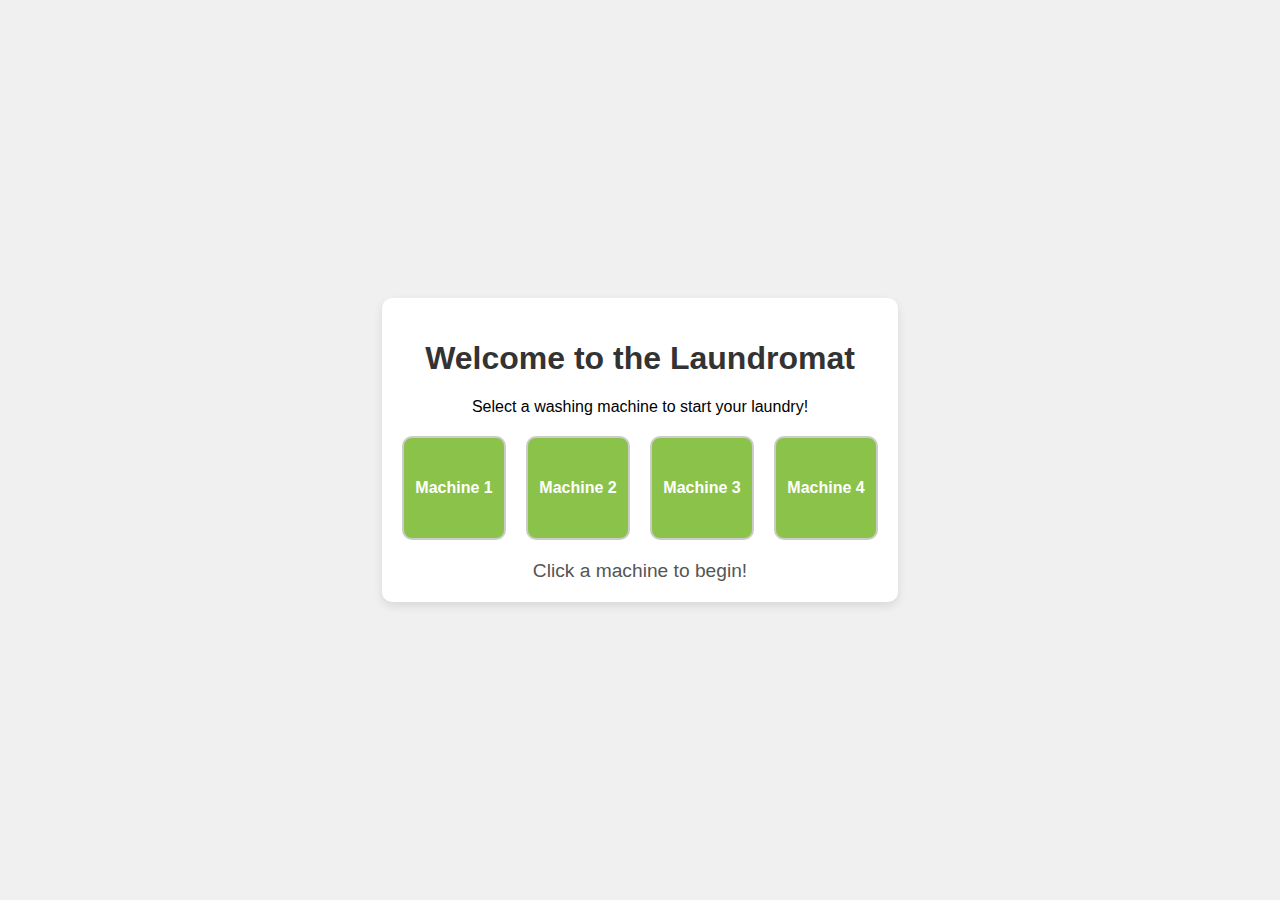
<file: index.html>
<!DOCTYPE html>
<html lang="en">
<head>
    <meta charset="UTF-8">
    <meta name="viewport" content="width=device-width, initial-scale=1.0">
    <meta name="author" content="Luis Gama">
    <title>Laundromat Game</title>
    <link rel="stylesheet" href="CSS/style.css">
</head>
<body>
    <div class="container">
        <h1>Welcome to the Laundromat</h1>
        <p>Select a washing machine to start your laundry!</p>
        
        <div id="machines">
            <div class="machine" data-status="idle">Machine 1</div>
            <div class="machine" data-status="idle">Machine 2</div>
            <div class="machine" data-status="idle">Machine 3</div>
            <div class="machine" data-status="idle">Machine 4</div>
        </div>

        <div id="message">Click a machine to begin!</div>
    </div>

    <script src="JS/script.js"></script>
</body>
</html>
</file>
<file: CSS/style.css>
body {
    font-family: Arial, sans-serif;
    background-color: #f0f0f0;
    margin: 0;
    padding: 0;
    display: flex;
    justify-content: center;
    align-items: center;
    height: 100vh;
}

.container {
    text-align: center;
    background: #ffffff;
    padding: 20px;
    border-radius: 10px;
    box-shadow: 0 4px 10px rgba(0, 0, 0, 0.1);
}

h1 {
    color: #333;
}

#machines {
    display: flex;
    justify-content: center;
    gap: 20px;
    margin-top: 20px;
}

.machine {
    width: 100px;
    height: 100px;
    background-color: #e0e0e0;
    border: 2px solid #ccc;
    border-radius: 10px;
    display: flex;
    justify-content: center;
    align-items: center;
    cursor: pointer;
    font-weight: bold;
    transition: background-color 0.3s, transform 0.2s;
}

.machine[data-status="idle"] {
    background-color: #8bc34a;
    color: #fff;
}

.machine[data-status="washing"] {
    background-color: #03a9f4;
    color: #fff;
}

.machine[data-status="done"] {
    background-color: #ff9800;
    color: #fff;
}

.machine:hover {
    transform: scale(1.1);
}

#message {
    margin-top: 20px;
    font-size: 1.2em;
    color: #555;
}
</file>
